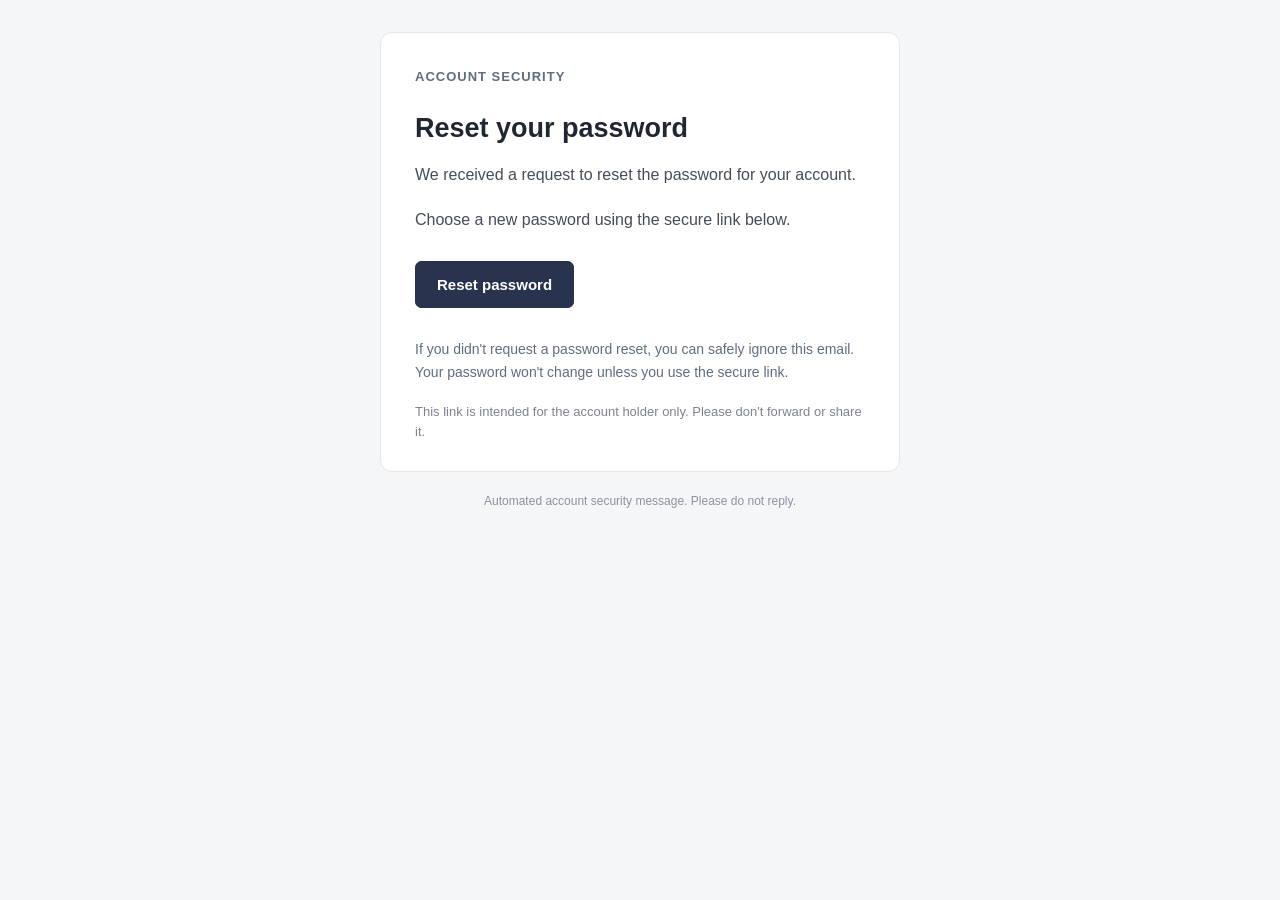
<file: auth-templates/password-recovery.html>
<!doctype html>
<html lang="en">
<head>
  <meta charset="utf-8">
  <meta name="viewport" content="width=device-width,initial-scale=1">
  <title>Reset your password</title>
</head>
<body style="margin:0;padding:0;background:#f5f6f8;color:#242b36;font-family:Arial,Helvetica,sans-serif;">
  <div style="display:none;max-height:0;overflow:hidden;opacity:0;">Use this secure link to set a new password for your account.</div>
  <table role="presentation" cellpadding="0" cellspacing="0" border="0" width="100%" style="background:#f5f6f8;padding:32px 12px;">
    <tr><td align="center">
      <table role="presentation" cellpadding="0" cellspacing="0" border="0" width="100%" style="max-width:520px;background:#ffffff;border:1px solid #e5e7ec;border-radius:12px;">
        <tr><td style="padding:36px 34px 30px;">
          <p style="margin:0 0 28px;font-size:13px;font-weight:700;letter-spacing:1px;color:#616d80;">ACCOUNT SECURITY</p>
          <h1 style="font-size:27px;line-height:1.2;margin:0 0 18px;color:#202632;">Reset your password</h1>
          <p style="font-size:16px;line-height:1.65;color:#454d5b;margin:0 0 18px;">
            We received a request to reset the password for your account.
          </p>
          <p style="font-size:16px;line-height:1.65;color:#454d5b;margin:0 0 28px;">
            Choose a new password using the secure link below.
          </p>
          <table role="presentation" cellpadding="0" cellspacing="0" border="0">
            <tr><td bgcolor="#28344e" style="background:#28344e;border-radius:7px;">
              <a href="{{ .ConfirmationURL }}" style="display:inline-block;background:#28344e;color:#ffffff;text-decoration:none;font-size:15px;font-weight:bold;padding:15px 22px;border-radius:7px;">Reset password</a>
            </td></tr>
          </table>
          <p style="font-size:14px;line-height:1.65;color:#616d80;margin:30px 0 0;">
            If you didn't request a password reset, you can safely ignore this email. Your password won't change unless you use the secure link.
          </p>
          <p style="font-size:13px;line-height:1.5;color:#7b8492;margin:18px 0 0;">
            This link is intended for the account holder only. Please don't forward or share it.
          </p>
        </td></tr>
      </table>
      <p style="font-size:12px;color:#8b939f;line-height:1.5;margin:20px 0 0;">Automated account security message. Please do not reply.</p>
    </td></tr>
  </table>
</body>
</html>
</file>
